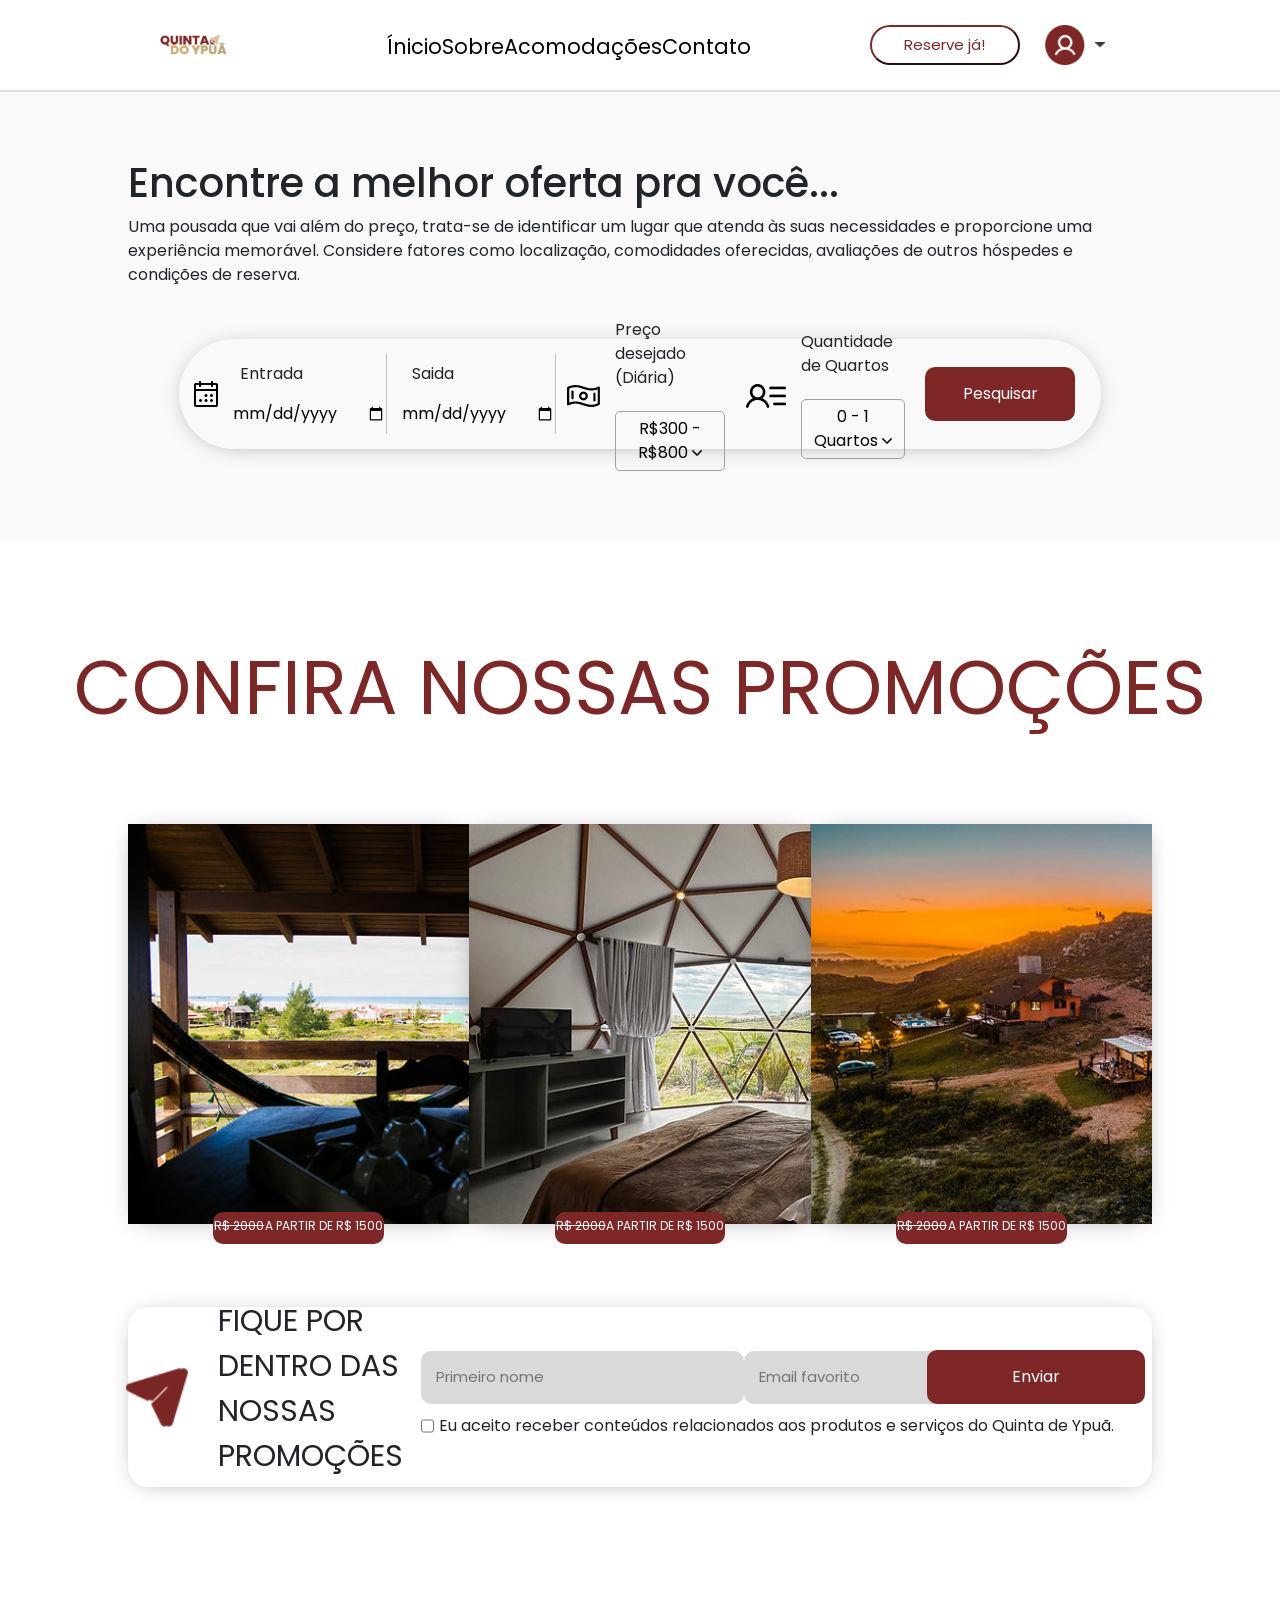
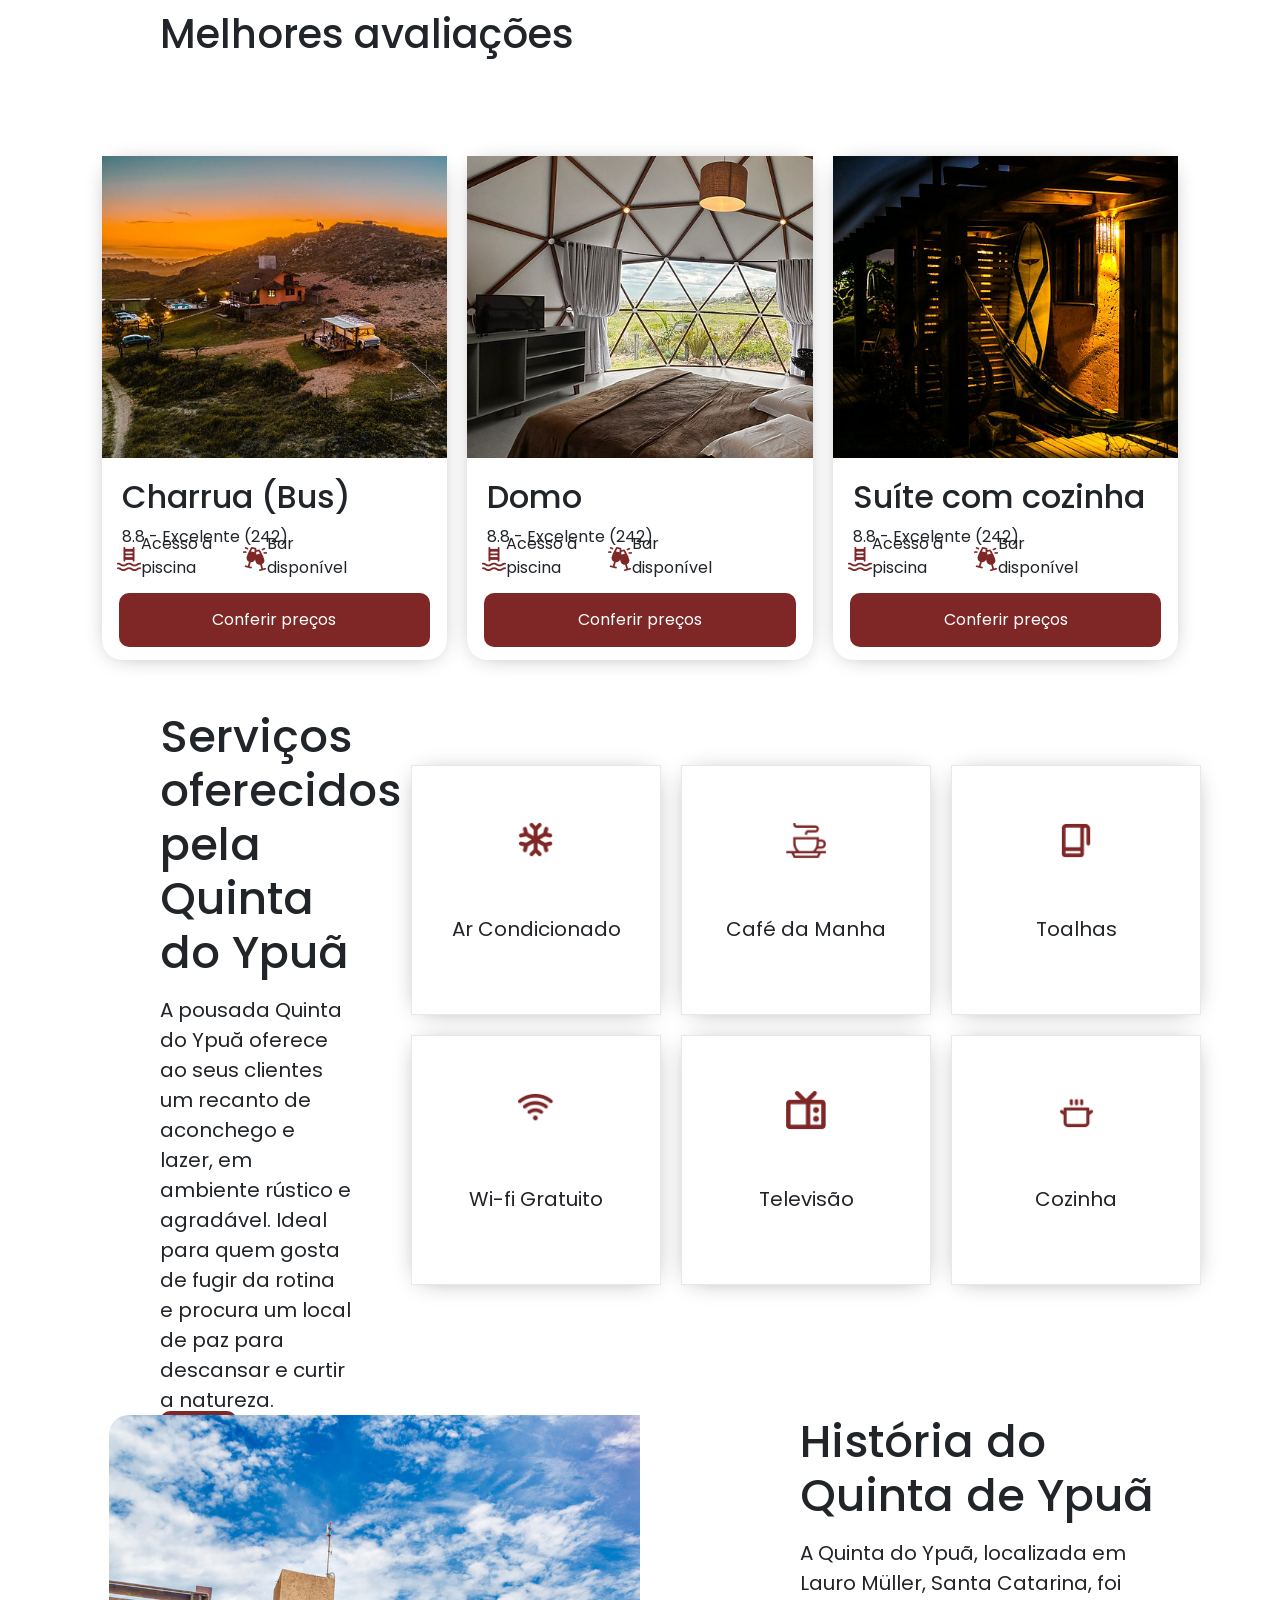
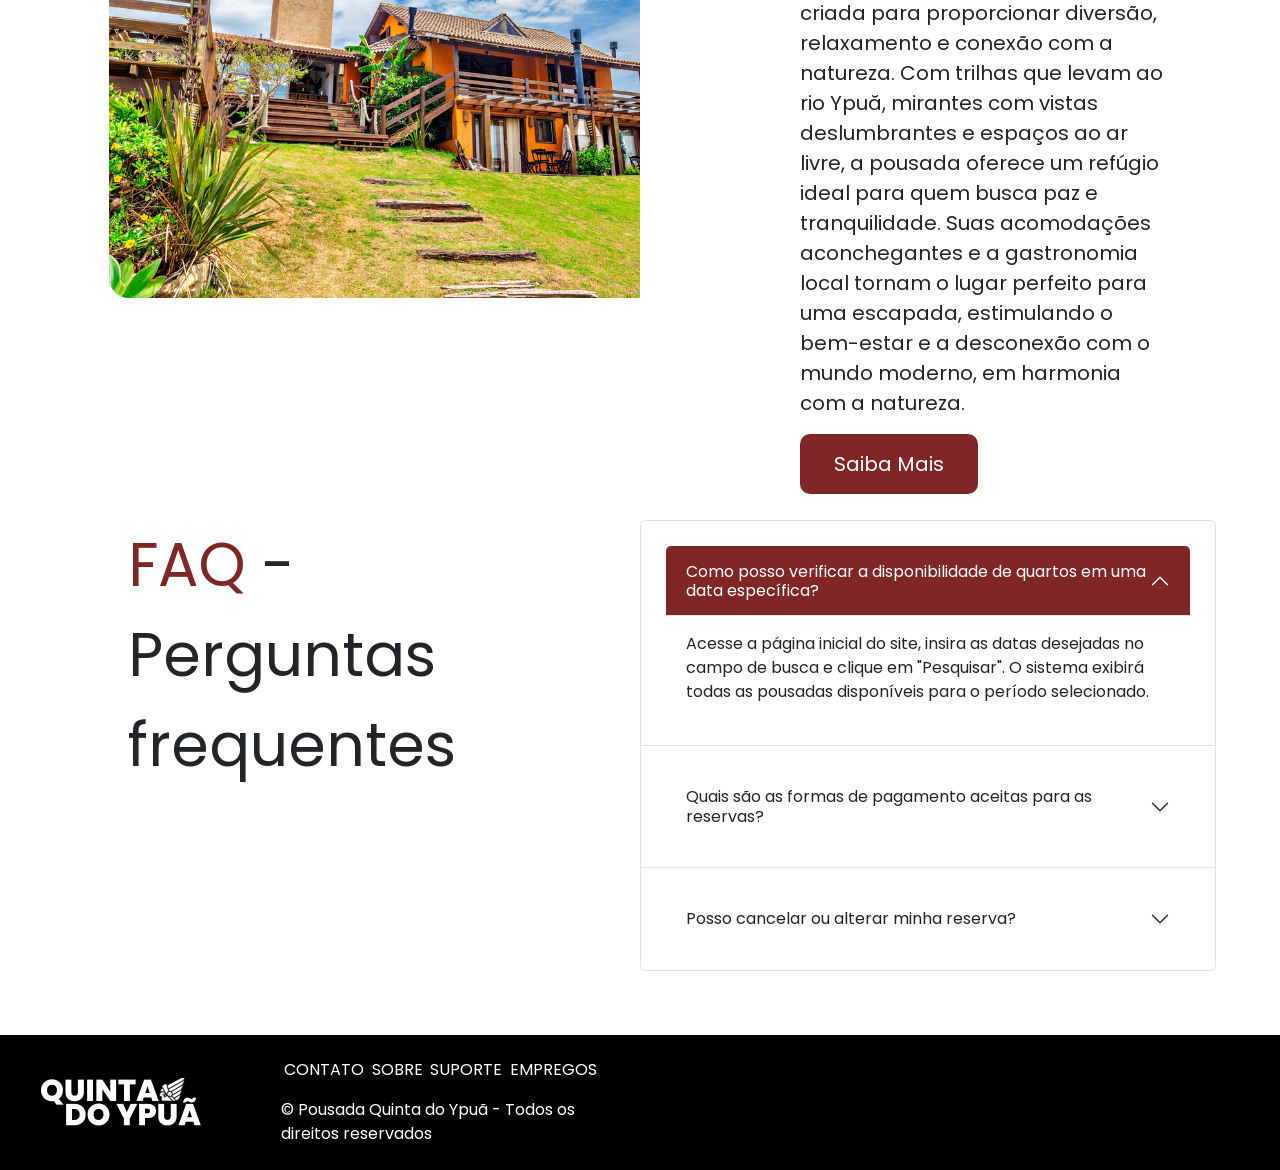
<file: index.html>
<!DOCTYPE html>
<html lang="pt-br">

<head>
    <meta charset="UTF-8">
    <meta name="viewport" content="width=device-width, initial-scale=1.0">
    <title>Quinta do Ypuã</title>
    <link rel="stylesheet" href="./assets/style/style.css">
    <link href="https://cdn.jsdelivr.net/npm/bootstrap@5.3.3/dist/css/bootstrap.min.css" rel="stylesheet"
        integrity="sha384-QWTKZyjpPEjISv5WaRU9OFeRpok6YctnYmDr5pNlyT2bRjXh0JMhjY6hW+ALEwIH" crossorigin="anonymous">
    <link rel="shortcut icon" href="./assets/img/logoIcon.png" type="image/x-icon">
    </head>

<body>
    <div id="header" class="divPrincipalHeader">
        <header>
            <img id="logoIpua" src="./assets/img/logo.png" width="7%" alt="" srcset="">
            <div class="search">
                <ul class="listSearch">
                    <li style="margin-top: 20px;"><a href="#">Ínicio</a></li>
                    <li style="margin-top: 20px;"><a href="#">Sobre</a></li>
                    <li style="margin-top: 20px;"><a href="#">Acomodações</a></li>
                    <li style="margin-top: 20px;"><a href="#">Contato</a></li>
                </ul>
            </div>
            <div class="login">
                <div id="modalHeader" class="modalH">
                    <div class="modalHtitle">
                        <h1>Bem Vindo!</h1>
                    </div>
                    <div class="modalHtext">
                        <p>Faça login e aproveite imediatamente todos os benefícios exclusivos para clientes.</p>
                    </div>
                    <div class="modalHbtn">
                        <button style="background-color: #7E2726; border: none;"><a href="./cadastro.html" style="color: white">Registre-se</a></button>
                        <button style="background-color: white;"><a href="./login.html" style="color: #7E2726;">Iniciar sessão</a></button>
                    </div>
                </div>
                <button style="height: 40px;font-size: 15px;">Reserve já!</button>
                <img width="40px" id="imgLogin" src="./assets/img/Icone Login.png" alt="">
               <img id="setaLogin" width="10px" style="margin: 10px;" src="./assets/img/setaBaixo.png" alt="" srcset="">
            </div>
        </header>
    </div>
    <div class="divFantasma">
    </div>
    <main>

        <div class="searchInicial">

            <div class="divCentralMain">

                <div class="titleSearchMain">
                    <div class="contentTitle">
                        <h1>Encontre a melhor oferta pra você...</h1>
                        <p>Uma pousada que vai além do preço, trata-se de identificar um lugar que atenda às suas necessidades e proporcione uma experiência memorável. Considere fatores como localização, comodidades oferecidas, avaliações de outros hóspedes e condições de reserva.</p>
                    </div>
                </div>
                <div class="contentSearchMain">
                    <div class="contentSearch">
                        <div class="entradaData">
                            <img src="./assets/img/calender.png" alt="" srcset="">
                            <div class="inputDatabox">
                                <p style="margin-right: 50%;">Entrada</p>
                                <input type="date" name="" id="inputData">
                            </div>
                        </div>
                        <div class="entradaData">
                            <div class="inputDatabox">
                                <p style="margin-right: 60%;">Saida</p>
                                <input type="date" name="" id="inputData">
                            </div>
                        </div>
                        <div class="quartosData">
                            <div class="entradaData" style="border-right: none;">
                                <img style="margin-top: 5px;" src="./assets/img/money.png" alt="" srcset="">
                                <div class="inputDatabox">
                                    <p>Preço desejado (Diária)</p>
                                    <button onclick="aparecerMenuPreco()" class="btnData">R$300 - R$800 <img
                                            src="./assets/img/seta.png" width="10px" alt="" srcset=""></button>
                                    <div class="outrasOpcoes" id="opcoesPreco">
                                        <button class="btnData">R$300 - R$800</button>
                                        <button class="btnData">R$300 - R$800</button>
                                        <button class="btnData">R$300 - R$800</button>
                                        <button class="btnData">R$300 - R$800</button>
                                        <button class="btnData">R$300 - R$800</button>
                                        <button class="btnData">R$300 - R$800</button>
                                    </div>
                                </div>
                            </div>
                            <div class="entradaData" style="border-right: none;">
                                <img style="margin-top: 5px;" src="./assets/img/pessoa.png" alt="" srcset="">
                                <div class="inputDatabox">
                                    <p>Quantidade de Quartos</p>
                                    <button onclick="aparecerMenuQuartos()" class="btnData">0 - 1 Quartos <img
                                            src="./assets/img/seta.png" width="10px" alt="" srcset=""></button>
                                    <div class="outrasOpcoes" id="opcoesQuartos">
                                        <button class="btnData">0 - 1 Quartos</button>
                                        <button class="btnData">0 - 1 Quartos</button>
                                        <button class="btnData">0 - 1 Quartos</button>
                                        <button class="btnData">0 - 1 Quartos</button>
                                        <button class="btnData">0 - 1 Quartos</button>
                                        <button class="btnData">0 - 1 Quartos</button>
                                    </div>
                                </div>
                            </div>
                            <button class="pesquisarData">Pesquisar</button>
                        </div>
                    </div>
                </div>

            </div>

        </div>

        <div class="promocoes">
            <h1>CONFIRA NOSSAS PROMOÇÕES</h1>

            <div class="boxPromo">
                <div id="item1" class="itemPromo">
                    <div id="capa1" class="Capa">

                    </div>
                    <div class="descriptionPromo">
                        <p class="textPromo1"><del>R$ 2000</del></p>
                        <P class="textPromo2">A PARTIR DE R$ 1500</P>
                    </div>
                </div>
                <div id="item2" class="itemPromo">
                    <div id="capa2" class="Capa">

                    </div>
                    <div class="descriptionPromo">
                        <p class="textPromo1"><del>R$ 2000</del></p>
                        <P class="textPromo2">A PARTIR DE R$ 1500</P>
                    </div>
                </div>
                <div id="item3" class="itemPromo">
                    <div id="capa3" class="Capa">

                    </div>
                    <div class="descriptionPromo">
                        <p class="textPromo1"><del>R$ 2000</del></p>
                        <P class="textPromo2">A PARTIR DE R$ 1500</P>
                    </div>
                </div>
            </div>

            <div class="contatoPromo">
                <div class="avisoPromo">
                    <img src="./assets/img/envio.png" width="70px" alt="">
                    <p>FIQUE POR DENTRO DAS NOSSAS PROMOÇÕES</p>
                </div>
                <div class="inputPromoBox">
                    <div>
                        <div class="inputs">
                            <div class="email">
                                <input style="border: none;" class="inputPromo" type="text" placeholder="Primeiro nome">
                                <input style="border: none;" class="inputPromo" type="email"
                                    placeholder="Email favorito" name="" id="">
                            </div>
                            <button style="width: 30%;" class="pesquisarData">Enviar</button>
                        </div>
                        <div style="margin-left: 10px;" class="checkboxPromo">
                            <input style="margin-top: -16px;" type="checkbox" name="" id="">
                            <p style="margin-left: 5px;">Eu aceito receber conteúdos relacionados aos produtos e
                                serviços do Quinta de Ypuã.</p>
                        </div>

                    </div>
                </div>
            </div>

        </div>

        <div class="AvaliacoesBox">
            <div class="titleAvaliacao">
                <h1>Melhores avaliações</h1>
            </div>
            <div class="cardsBoxAvaliacao">
                <div class="cardAvaliacao">
                    <div id="img1Card" class="ImgCardAvaliacao">

                    </div>
                    <div class="textCard">
                        <div class="title">
                            <h2>Charrua (Bus)</h2>
                            <p>8.8 - Excelente (242)</p>
                        </div>
                        <div class="service">
                            <div>
                                <img src="./assets/img/piscina.png" alt="">
                                <p>Acesso à piscina</p>
                            </div>
                            <div>
                                <img src="./assets/img/bar.png" alt="">
                                <p>Bar disponível</p>
                            </div>
                        </div>
                        <div class="boxBtn">
                            <button style="width: 90%;" class="pesquisarData">Conferir preços</button>

                        </div>
                    </div>
                </div>
                <div class="cardAvaliacao">
                    <div id="img2Card" class="ImgCardAvaliacao">

                    </div>
                    <div class="textCard">
                        <div class="title">
                            <h2>Domo</h2>
                            <p>8.8 - Excelente (242)</p>
                        </div>
                        <div class="service">
                            <div>
                                <img src="./assets/img/piscina.png" alt="">
                                <p>Acesso à piscina</p>
                            </div>
                            <div>
                                <img src="./assets/img/bar.png" alt="">
                                <p>Bar disponível</p>
                            </div>
                        </div>
                        <div class="boxBtn">
                            <button style="width: 90%;" class="pesquisarData">Conferir preços</button>

                        </div>
                    </div>
                </div>
                <div class="cardAvaliacao">
                    <div id="img3Card" class="ImgCardAvaliacao">
                    </div>
                    <div class="textCard">
                        <div class="title">
                            <h2>Suíte com cozinha</h2>
                            <p>8.8 - Excelente (242)</p>
                        </div>
                        <div class="service">
                            <div>
                                <img src="./assets/img/piscina.png" alt="">
                                <p>Acesso à piscina</p>
                            </div>
                            <div>
                                <img src="./assets/img/bar.png" alt="">
                                <p>Bar disponível</p>
                            </div>
                        </div>
                        <div class="boxBtn">
                            <button style="width: 90%;" class="pesquisarData">Conferir preços</button>

                        </div>
                    </div>
                </div>
            </div>
        </div>
        <div class="servicosOferecidos">
            <div class="textOptions">
                <div>
                    <h1>
                        Serviços oferecidos pela <br> Quinta do Ypuã
                    </h1>
                    <p>
                        A pousada Quinta do Ypuă oferece ao seus clientes um recanto de aconchego e lazer, em ambiente rústico e agradável. Ideal para quem gosta de fugir da rotina e procura um local de paz para descansar e curtir a natureza.
                    </p>
                </div>
                <div class="btnOption">
                    <button style="width: 40%;font-size: 20px;margin-top: -20px;" class="pesquisarData">Saiba
                        Mais</button>
                </div>
            </div>
            <div class="OptionImg">
                <div class="columCard">
                    <div class="OptionCard">
                        <img src="./assets/img/arCondicionado.png" alt="">
                        <p>Ar Condicionado</p>
                    </div>
                    <div class="OptionCard">
                        <img src="./assets/img/wifi.png" alt="">
                        <p>Wi-fi Gratuito</p>
                    </div>
                </div>
                <div class="columCard">
                    <div class="OptionCard">
                        <img src="./assets/img/cafe.png" alt="">
                        <p>Café da Manha</p>
                    </div>
                    <div class="OptionCard">
                        <img src="./assets/img/televisao.png" alt="">
                        <p>Televisão</p>
                    </div>
                </div>
                <div class="columCard">
                    <div class="OptionCard">
                        <img src="./assets/img/toalha.png" alt="">
                        <p>Toalhas</p>
                    </div>
                    <div class="OptionCard">
                        <img src="./assets/img/cozinha.png" alt="">
                        <p>Cozinha</p>
                    </div>
                </div>
            </div>
        </div>
        <div class="sobre">
            <div class="sobreBox">
                <div class="boxImgSobre">
                </div>
                <div class="boxTextSobre">
                    <div class="textOptions">
                        <div id="textSobre">
                            <h1>
                                História do Quinta de Ypuã
                            </h1>
                            <p>
                                A Quinta do Ypuã, localizada em Lauro Müller, Santa Catarina, foi criada para proporcionar diversão, relaxamento e conexão com a natureza. Com trilhas que levam ao rio Ypuă, mirantes com vistas deslumbrantes e espaços ao ar livre, a pousada oferece um refúgio ideal para quem busca paz e tranquilidade. Suas acomodações aconchegantes e a gastronomia local tornam o lugar perfeito para uma escapada, estimulando o bem-estar e a desconexão com o mundo moderno, em harmonia com a natureza.
                            </p>
                        </div>
                        <div class="btnOption">
                            <button style="width: 60%;font-size: 20px;" class="pesquisarData">Saiba Mais</button>
                        </div>
                    </div>
                </div>
            </div>
        </div>
        <div class="faq">
            <div class="faqText">
                <div class="textBoxfaq">
                    <p style="font-size: 60px;"><span style="color: #7E2726;">FAQ</span> - Perguntas frequentes</p>
                </div>
            </div>
            <div class="faqPerguntas">
                <div class="accordion" id="accordionExample">
                    <div class="accordion-item">
                        <h2 class="accordion-header">
                            <button class="accordion-button" type="button" data-bs-toggle="collapse"
                                data-bs-target="#collapseOne" aria-expanded="true" aria-controls="collapseOne">
                                Como posso verificar a disponibilidade de quartos em uma data específica?
                            </button>
                        </h2>
                        <div id="collapseOne" class="accordion-collapse collapse show"
                            data-bs-parent="#accordionExample">
                            <div class="accordion-body">
                                Acesse a página inicial do site, insira as datas desejadas no campo de busca e clique em "Pesquisar". O sistema exibirá todas as pousadas disponíveis para o período selecionado.
                            </div>
                        </div>
                    </div>
                    <div class="accordion-item">
                        <h2 class="accordion-header">
                            <button class="accordion-button collapsed" type="button" data-bs-toggle="collapse"
                                data-bs-target="#collapseTwo" aria-expanded="false" aria-controls="collapseTwo">
                                Quais são as formas de pagamento aceitas para as reservas?
                            </button>
                        </h2>
                        <div id="collapseTwo" class="accordion-collapse collapse" data-bs-parent="#accordionExample">
                            <div class="accordion-body">
                                Aceitamos pagamentos via cartão de crédito, débito, Pix e boletos bancários. Para mais detalhes, consulte nossa seção de Política de Pagamento.
                            </div>
                        </div>
                    </div>
                    <div class="accordion-item">
                        <h2 class="accordion-header">
                            <button class="accordion-button collapsed" type="button" data-bs-toggle="collapse"
                                data-bs-target="#collapseThree" aria-expanded="false" aria-controls="collapseThree">
                                Posso cancelar ou alterar minha reserva?
                            </button>
                        </h2>
                        <div id="collapseThree" class="accordion-collapse collapse" data-bs-parent="#accordionExample">
                            <div class="accordion-body">
                                Sim, é possível cancelar ou alterar sua reserva seguindo as condições da nossa Política de Cancelamento. Acesse sua conta, vá até a seção "Minhas Reservas" e escolha a opção desejada. Note que podem ser aplicadas taxas dependendo da antecedência do cancelamento.
                            </div>
                        </div>
                    </div>
                </div>
            </div>
        </div>
    </main>
    <footer>

        <div class="inforFooter">
            <div>
                <img src="./assets/img/fotoYpuaWhite.png" alt="" srcset="">
            </div>
            <div class="contatosF">
                <div class="listaContatosF">
                    <p>CONTATO</p>
                    <p>SOBRE</p>
                    <p>SUPORTE</p>
                    <p>EMPREGOS</p>
                </div>
                <p style="color: white;">© Pousada Quinta do Ypuã - Todos os direitos reservados</p>
            </div>
        </div>
        <div class="socialMedia">

        </div>

    </footer>
    </div>
    <script src="./assets/script/script.js"></script>
    <script src="https://cdn.jsdelivr.net/npm/@popperjs/core@2.11.8/dist/umd/popper.min.js"
        integrity="sha384-I7E8VVD/ismYTF4hNIPjVp/Zjvgyol6VFvRkX/vR+Vc4jQkC+hVqc2pM8ODewa9r"
        crossorigin="anonymous"></script>
    <script src="https://cdn.jsdelivr.net/npm/bootstrap@5.3.3/dist/js/bootstrap.min.js"
        integrity="sha384-0pUGZvbkm6XF6gxjEnlmuGrJXVbNuzT9qBBavbLwCsOGabYfZo0T0to5eqruptLy"
        crossorigin="anonymous"></script>
</body>

</html>
</file>
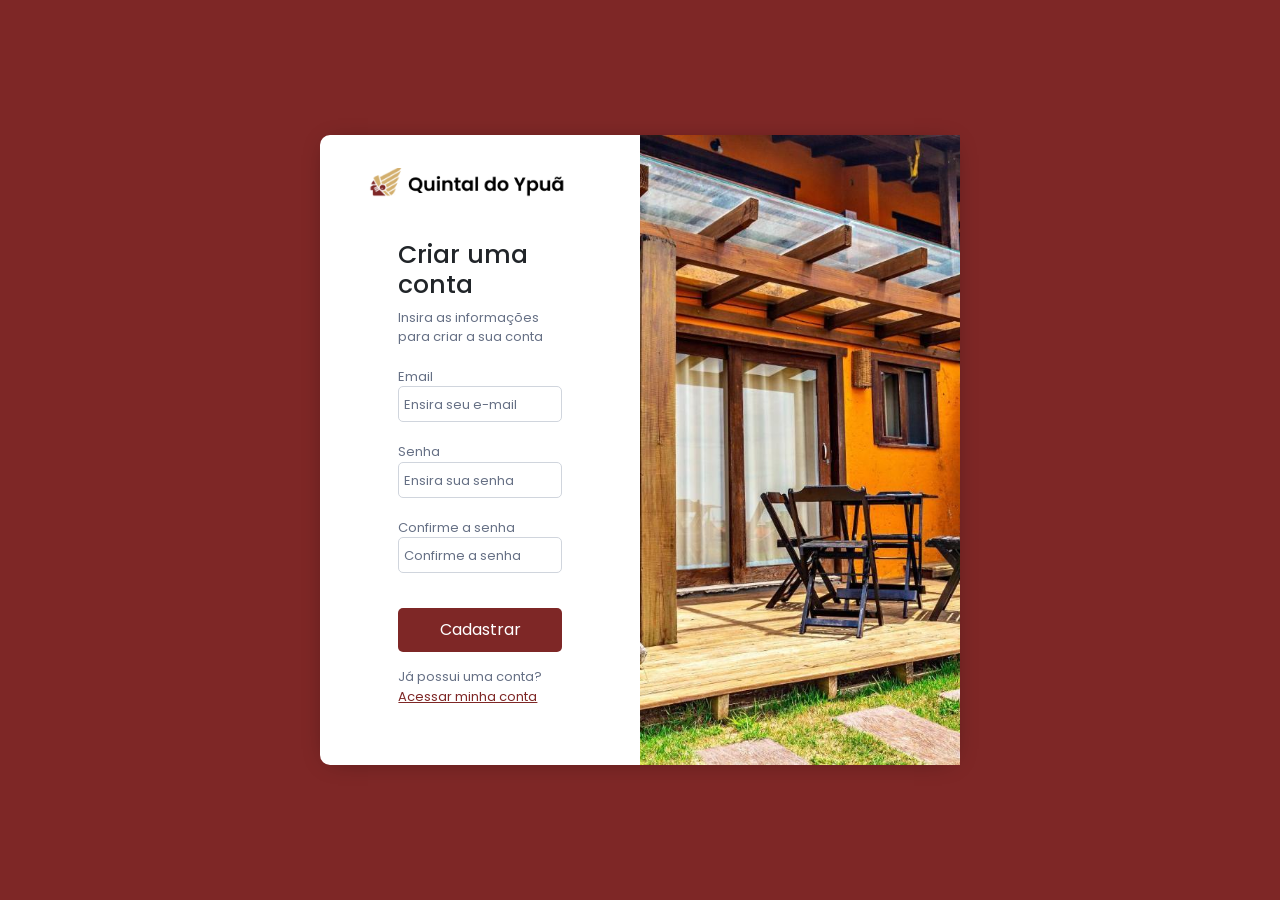
<file: cadastro.html>
<!DOCTYPE html>
<html lang="pt-br">

<head>
    <meta charset="UTF-8">
    <meta name="viewport" content="width=device-width, initial-scale=1.0">
    <title>Quinta do Ypuã</title>
    <link rel="stylesheet" href="./assets/style/cadastro.css">
    <link href="https://cdn.jsdelivr.net/npm/bootstrap@5.3.3/dist/css/bootstrap.min.css" rel="stylesheet"
        integrity="sha384-QWTKZyjpPEjISv5WaRU9OFeRpok6YctnYmDr5pNlyT2bRjXh0JMhjY6hW+ALEwIH" crossorigin="anonymous">
    <link rel="shortcut icon" href="./assets/img/logoIcon.png" type="image/x-icon">
    </head>

<body>
    
    <main>

        <div class="boxPrincipal">
            <div class="displayLogin">
                <div class="logoBox">
                    <img width="200px" src="./assets/img/integrador.png" alt="">
                </div>
                <div class="infoContaBox">
                    <div class="infoConta">
                        <div class="inputs">
                            <div class="textsInputs">
                                <h1>Criar uma conta</h1>
                                <p>Insira as informações para criar a sua conta</p>
                            </div>
            
                            <div>
                                <p>Email</p>
                                <input type="email" name="" id="" placeholder="Ensira seu e-mail">
                            </div>
                            <div>
                                <p>Senha</p>
                                <input type="password" name="" id="" placeholder="Ensira sua senha">
                            </div>
                            <div>
                                <p>Confirme a senha</p>
                                <input type="password" name="" id="" placeholder="Confirme a senha">
                            </div>

                            <button><a href="./index.html">Cadastrar</a></button>
                            <div class="boxBTNcadastro">
                                <p>Já possui uma conta? <a href="./login.html">Acessar minha conta</a></p>
                            </div>
                        </div>
                    </div>
                </div>
            </div>
            <div class="displayImg">

            </div>
        </div>
    </main>
    

    <script src="./assets/script/script.js"></script>
    <script src="https://cdn.jsdelivr.net/npm/@popperjs/core@2.11.8/dist/umd/popper.min.js"
        integrity="sha384-I7E8VVD/ismYTF4hNIPjVp/Zjvgyol6VFvRkX/vR+Vc4jQkC+hVqc2pM8ODewa9r"
        crossorigin="anonymous"></script>
    <script src="https://cdn.jsdelivr.net/npm/bootstrap@5.3.3/dist/js/bootstrap.min.js"
        integrity="sha384-0pUGZvbkm6XF6gxjEnlmuGrJXVbNuzT9qBBavbLwCsOGabYfZo0T0to5eqruptLy"
        crossorigin="anonymous"></script>
</body>

</html>
</file>
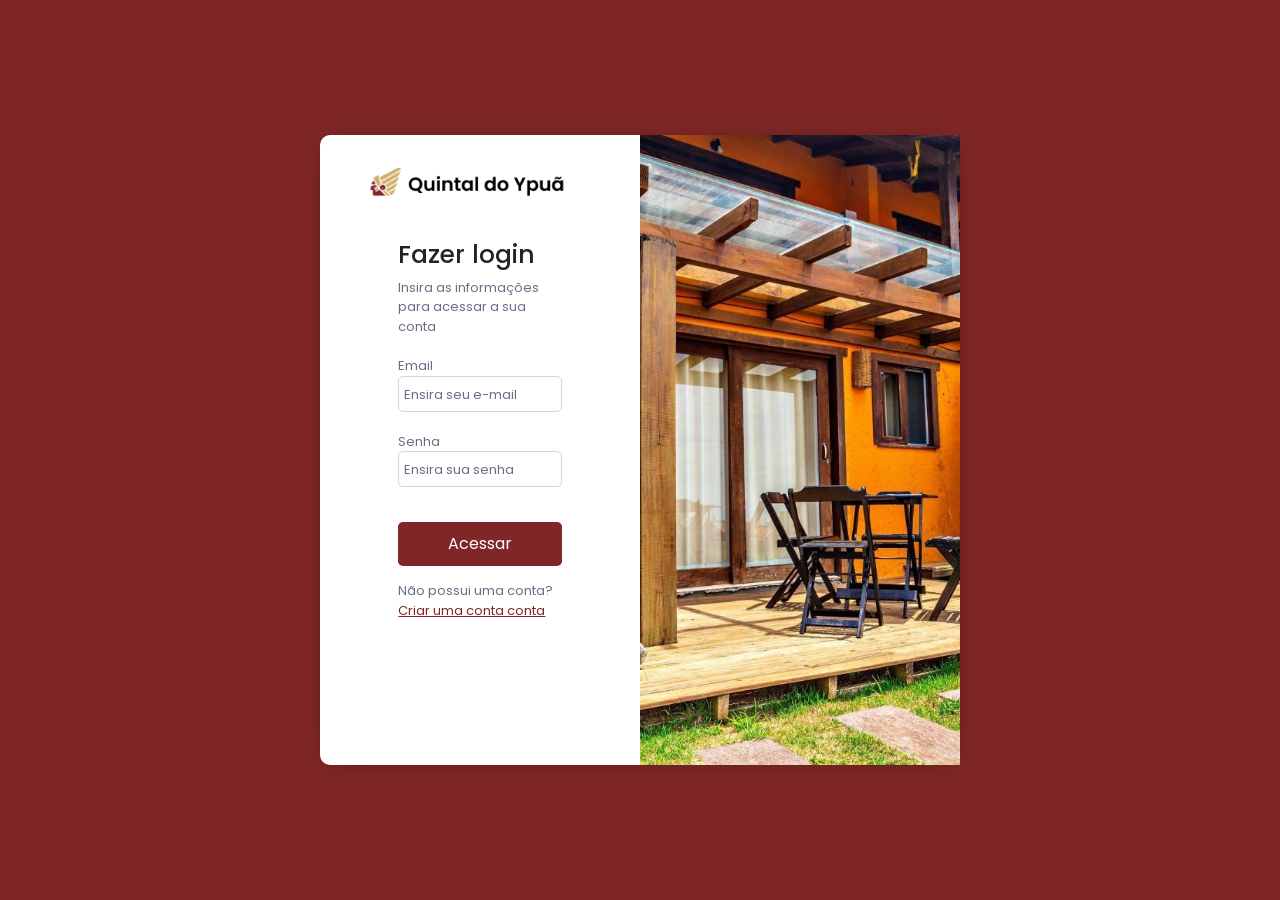
<file: login.html>
<!DOCTYPE html>
<html lang="pt-br">

<head>
    <meta charset="UTF-8">
    <meta name="viewport" content="width=device-width, initial-scale=1.0">
    <title>Quinta do Ypuã</title>
    <link rel="stylesheet" href="./assets/style/cadastro.css">
    <link href="https://cdn.jsdelivr.net/npm/bootstrap@5.3.3/dist/css/bootstrap.min.css" rel="stylesheet"
        integrity="sha384-QWTKZyjpPEjISv5WaRU9OFeRpok6YctnYmDr5pNlyT2bRjXh0JMhjY6hW+ALEwIH" crossorigin="anonymous">
    <link rel="shortcut icon" href="./assets/img/logoIcon.png" type="image/x-icon">
    </head>

<body>
    
    <main>

        <div class="boxPrincipal">
            <div class="displayLogin">
                <div class="logoBox">
                    <img width="200px" src="./assets/img/integrador.png" alt="">
                </div>
                <div class="infoContaBox">
                    <div class="infoConta">
                        <div class="inputs">
                            <div class="textsInputs">
                                <h1>Fazer login</h1>
                                <p>Insira as informações para acessar a sua conta</p>
                            </div>
            
                            <div>
                                <p>Email</p>
                                <input type="email" name="" id="" placeholder="Ensira seu e-mail">
                            </div>
                            <div>
                                <p>Senha</p>
                                <input type="password" name="" id="" placeholder="Ensira sua senha">
                            </div>

                            <button><a href="./index.html">Acessar</a></button>
                            <div class="boxBTNcadastro">
                                <p>Não possui uma conta? <a href="./cadastro.html">Criar uma conta conta</a></p>
                            </div>
                        </div>
                    </div>
                </div>
            </div>
            <div class="displayImg">

            </div>
        </div>
    </main>
    

    <script src="./assets/script/script.js"></script>
    <script src="https://cdn.jsdelivr.net/npm/@popperjs/core@2.11.8/dist/umd/popper.min.js"
        integrity="sha384-I7E8VVD/ismYTF4hNIPjVp/Zjvgyol6VFvRkX/vR+Vc4jQkC+hVqc2pM8ODewa9r"
        crossorigin="anonymous"></script>
    <script src="https://cdn.jsdelivr.net/npm/bootstrap@5.3.3/dist/js/bootstrap.min.js"
        integrity="sha384-0pUGZvbkm6XF6gxjEnlmuGrJXVbNuzT9qBBavbLwCsOGabYfZo0T0to5eqruptLy"
        crossorigin="anonymous"></script>
</body>

</html>
</file>
<file: assets/style/style.css>
/*CONFIG INICIAL*/
@import url('https://fonts.googleapis.com/css2?family=Poppins:ital,wght@0,100;0,200;0,300;0,400;0,500;0,600;0,700;0,800;0,900;1,100;1,200;1,300;1,400;1,500;1,600;1,700;1,800;1,900&display=swap');
*{
    margin: 0;
    padding: 0;
    box-sizing: border-box;
    font-family: "Poppins", sans-serif;
}
:root{
    --espacamento: 10rem;
    --colorPadrao: #7E2726;
}
.divPrincipalHeader{
    width: 100%;
    height: 10vh;
    padding-left: var(--espacamento);
    padding-right: var(--espacamento);
    transition: all 0.5s;
}
/*------------------HEADER----------------------*/

#logoIpua:hover{
    cursor: pointer;
}
header{
    width: 100%;
    height: 10vh;
    display: flex;
    align-items: center;
}
.search{
    width: 100%;
    height: 100%;
    display: flex;
    justify-content: center;
    align-items: center;
}
.listSearch{
    list-style: none;
    display: flex;
    justify-content: space-around;
    align-items: center;
    width: 60%;
}
.listSearch li a{
    text-decoration: none;
    color: black;
    font-size: 1.3rem;
}
.listSearch li a:hover{
    color: var(--colorPadrao);
}
.login{
    width: 40%;
    height: 100%;
    display: flex;
    align-items: center;
    justify-content: center;
    position: relative;
}
.login button{
    width: 150px;
    height: 50px;
    font-size: 1.2rem;
    border-radius: 20px;
    border-color: var(--colorPadrao);
    color: var(--colorPadrao);
    background-color: transparent;
    margin-right: 10%;
    transition: all 0.5s;
}
.login button:hover{
    background-color: var(--colorPadrao);
    color: white;
}
#setaLogin:hover{
    cursor: pointer;
}
#imgLogin:hover{
    cursor: pointer;
}
button:hover{
    cursor: pointer;
}
.modalH{
    width: 300px;
    height: 180px;
    background-color: white;
    box-shadow: 0px 2px 24px -10px rgba(0,0,0,0.48);
    -webkit-box-shadow: 0px 2px 24px -10px rgba(0,0,0,0.48);
    -moz-box-shadow: 0px 2px 24px -10px rgba(0,0,0,0.48);
    position: absolute;
    right: 18%;
    top: 94%;
    z-index: 1;
    border-radius: 10px;
    display: flex;
    flex-direction: column;
    transition: all 0.4s;
}
.modalHtitle{
    width: 100%;
    height: 20%;
    display: flex;
    align-items: center;
    justify-content: flex-start;
    color: #7E2726;
    padding: 15px;
}
.modalHtitle h1{
    font-size: 17px;
    margin-top: 20px;
    font-weight: bold;
}
.modalHtext{
    width: 100%;
    height: 40%;
    display: flex;
    align-items: center;
    justify-content: flex-start;
    padding: 15px;

}
.modalHtext p{
    width: 100%;
    height: 100%;
    font-size: 15px;
}
.modalHbtn{
    width: 100%;
    height: 40%;
    display: flex;
    align-items: center;
    justify-content: space-around;
}
.modalHbtn button{
    width: 120px;
    height: 30px;
    font-size: 12px;
    margin: 0;
}
.modalHbtn button a{
    text-decoration: none;
}

/*---------------MAIN--------------------*/

.searchInicial{
    width: 100%;
    height: 50vh; /*50*/
    border-top: 2px solid #DBDDE1;
    background-color: #F9F9FA;
    display: flex;
    justify-content: center;
    align-items: center;
}
.divCentralMain{
    width: 80%;
    height: 35vh; 
    display: flex;
    flex-direction: column;
}
.titleSearchMain{
    width: 100%;
    height: 70%;
}
.contentTitle{
    font-size: 1rem;
}
.contentSearchMain{
    width: 100%;
    height: 100%;
    display: flex;
    justify-content: center;
    align-items: center;
}
.contentSearch{
    width: 90%;
    height: 60%;
    border-radius: 90px;
    box-shadow: 0px 2px 24px -10px rgba(0,0,0,0.48);
    -webkit-box-shadow: 0px 2px 24px -10px rgba(0,0,0,0.48);
    -moz-box-shadow: 0px 2px 24px -10px rgba(0,0,0,0.48);
    display: flex;
    padding: 15px;
}
.entradaData{
    width: 30%;
    height: 100%;
    display: flex;
    justify-content: space-evenly;
    align-items: center;
    border-right: #BFBFBF 1px solid;
    transition: all 0.5s;
}
.quartosData{   
    width: 100%;
    height: 100%;
    display: flex;
    align-items: center;
    justify-content: space-around;
    transition: all 0.5s;
}
.inputDatabox{
    display: flex;
    align-items: center;
    flex-direction: column;
    margin-left: 15px;
    position: relative;
    
}
input{
    border: none;
    background-color: transparent;
}
.btnData{
    background-color: transparent;
    width: 100%;
    border: 1.5px solid rgb(161, 161, 161);
    padding: 5px;
    margin-top: 5px;
    border-radius: 5px;
}
.btnData:hover{
    background-color: #e9e9e9;
}
.pesquisarData{
    background-color: #7E2726;
    color: white;
    border-radius: 10px;
    border: none;
    padding: 15px;
    width: 150px;
}

/*----------PROMOCÕES-----------*/

.promocoes{
    width: 100%;
    height: 110vh;
    display: flex;
    justify-content: space-around;
    align-items: center;
    flex-direction: column;
}
.promocoes h1{
    font-weight: normal;
    font-size: 75px;
    color: #7E2726;
    margin-top: 60px;
}
.boxPromo{
    width: 80%;
    height: 40%;
    display: flex;
    justify-content: space-around;
    align-items: center;
}
.itemPromo{
    background-color: #D9D9D9;
    width: 400px;
    height: 400px;
    display: flex;
    align-items: flex-end;
    justify-content: center;
    position: relative;

}
#item1{
    background-image: url(../img/casa1Desconsto.jpg);
    background-repeat: no-repeat;
    background-size: cover;
    box-shadow: 0px 2px 24px -10px rgba(0,0,0,0.48);
    -webkit-box-shadow: 0px 2px 24px -10px rgba(0,0,0,0.48);
    -moz-box-shadow: 0px 2px 24px -10px rgba(0,0,0,0.48);
}
#item2{
    background-image: url(../img/dormoInterior.jpeg);
    background-repeat: no-repeat;
    background-size: cover;  
    box-shadow: 0px 2px 24px -10px rgba(0,0,0,0.48);
    -webkit-box-shadow: 0px 2px 24px -10px rgba(0,0,0,0.48);
    -moz-box-shadow: 0px 2px 24px -10px rgba(0,0,0,0.48);
}
#item3{
    background-image: url(../img/carro.jpeg);
    background-repeat: no-repeat;
    background-size: cover;  
    box-shadow: 0px 2px 24px -10px rgba(0,0,0,0.48);
    -webkit-box-shadow: 0px 2px 24px -10px rgba(0,0,0,0.48);
    -moz-box-shadow: 0px 2px 24px -10px rgba(0,0,0,0.48);
}
.textPromo2{
    font-size: 20px;
}
.descriptionPromo{
    position: absolute;
    background-color: #7E2726;
    width: 50%;
    height: 8%;
    bottom: -5%;
    display: flex;
    justify-content: space-evenly;
    align-items: center;
    border-radius: 10px;
    transition: all 0.4s;
}
.descriptionPromo p{
    color: white;
    font-size: 12px;
    margin-top: 12px !important;
}
.contatoPromo{
    width: 80%;
    height: 20vh;
    display: flex;
    justify-content: center;
    align-items: center;
    border-radius: 20px;
    box-shadow: 0px 2px 24px -10px rgba(0,0,0,0.48);
    -webkit-box-shadow: 0px 2px 24px -10px rgba(0,0,0,0.48);
    -moz-box-shadow: 0px 2px 24px -10px rgba(0,0,0,0.48);
}
.avisoPromo{
    width: 80%;
    height: 100%;
    display: flex;
    align-items: center;
    justify-content: center;
}
.avisoPromo p{
    font-size: 30px;
    width: 75%;
    margin-left: 30px;    
}
.inputPromoBox{
    width: 100%;
    height: 100%;
    display: flex;
    align-items: center;
    justify-content: center;
}
.inputs{
    width: 100%;
    padding: 10px;
    display: flex;
    align-items: center;
    justify-content: space-between;
}
.email{
    display: flex;
    justify-content: space-between;
    width: 65%;
}
.inputPromo{
    border: none;
    border-radius: 10px;
    background-color: #D9D9D9;
    color: #828282;
    font-size: 15px;
    padding: 15px;
    background-color: #D9D9D9;
}
.checkboxPromo{
    display: flex;
}

/*---------AVALIACOES---------*/

.AvaliacoesBox{
    width: 100%;
    height: 80vh;
}

.titleAvaliacao{
    width: 100%;
    height: 30%;
    display: flex;
    align-items: center !important;
    padding: 20px;
    font-size: 25px;
    padding-left: var(--espacamento);
    padding-right: var(--espacamento);
}
.cardsBoxAvaliacao{
    width: 100%;
    height: 100%;
    display: flex;
    align-items: flex-start;
    justify-content:center;
}
.cardAvaliacao{
    width: 27%;
    height: 70%;
    background-color: #D9D9D9;
    border-radius: 20px;
    margin: 10px;
    box-shadow: 0px 2px 24px -10px rgba(0,0,0,0.48);
    -webkit-box-shadow: 0px 2px 24px -10px rgba(0,0,0,0.48);
    -moz-box-shadow: 0px 2px 24px -10px rgba(0,0,0,0.48);
}
.ImgCardAvaliacao{
    width: 100%;
    height: 60%;
}
.textCard{
    width: 100%;
    height: 40%;
    background-color: white;
    border-bottom-left-radius: 20px;
    border-bottom-right-radius: 20px;
}
.title{
    width: 100%;
    height: 40%;
    padding: 20px;
}
.service{
    width: 100%;
    height: 20%;
    display: flex;
    justify-content: flex-start !important;
    align-items: center !important;
    padding: 15px !important;
}
.service div{
    width: 40%;
    height: 60%;
    display: flex;
    justify-content: space-evenly;
    align-items: center;
}
.service div p{
    margin-top: 10px !important;
}
.boxBtn{
    width: 100%;
    height: 40%;
    display: flex;
    justify-content: center;
    align-items: center;
}

/*---------SERVICOS OFERECIDOS-------------*/

.servicosOferecidos{
    width: 100%;
    height: 70vh;
    display: flex;
    align-items: flex-end;
    margin-top: 60px;
    margin-bottom: 60px;
}
.textOptions{
    width: 100%;
    height: 100%;
    display: flex;
    justify-content: space-evenly;
    align-items: flex-start;
    flex-direction: column;
    padding-left: var(--espacamento);
}
.textOptions div{
    width: 80%;
}
.textOptions div p{
    margin-top: 15px;
    font-size: 20px;
}
.textOptions div h1{
    font-size: 45px;
}
.OptionImg{
    width: 100%;
    height: 100%;
    display: flex;
    align-items: flex-start;
    justify-content: space-evenly;
    padding-right: var(--espacamento);
}
.btnOption{
    height: 15%;
    width: 100%;
    display: flex;
    justify-content: flex-start;
    align-items: center;
}
.columCard{
    height: 100%;
    display: flex;
    align-items: center;
    justify-content: center;
    flex-direction: column;
}
.OptionCard{
    width: 250px;
    height: 250px;
    box-shadow: 0px 2px 24px -10px rgba(0,0,0,0.48);
    -webkit-box-shadow: 0px 2px 24px -10px rgba(0,0,0,0.48);
    -moz-box-shadow: 0px 2px 24px -10px rgba(0,0,0,0.48);
    border: 1px solid #E8E8E8;
    margin: 10px;
    display: flex;
    justify-content: space-evenly;
    align-items: center;
    flex-direction: column;
}
.OptionCard p{
    font-size: 20px;
}
.OptionCard img{
    width: 40px;
}
#img1Card{
    background-image: url(../img/carro.jpeg);
    background-repeat: no-repeat;
    background-size: cover;
}
#img2Card{
    background-image: url(../img/dromo.jpeg);
    background-repeat: no-repeat;
    background-size: cover;
}
#img3Card{
    background-image: url(../img/suite\ com\ cozinha.jpg);
    background-repeat: no-repeat;
    background-size: cover;
}

/*-----SOBRE---------*/

.sobre{
    width: 100%;
    height: 80vh;
    display: flex;
    justify-content: center;
    align-items: flex-start;
    padding: 15px;
}
.sobreBox{
    width: 85%;
    height: 70%;
    display: flex;
}
.boxImgSobre{
    height: 100%;
    width: 100%;
    background-color: #D9D9D9;
    border-top-left-radius: 20px;
    border-bottom-left-radius: 20px;
    background-image: url(../img/ipua.jpg);
    background-repeat: no-repeat;
    background-size: cover;
}
.boxTextSobre{
    height: 100%;
    width: 100%;
    display: flex;
    justify-content: center;
    align-items: center;
}
#textSobre{
    width: 100%;
}

/*------------FAQ------------------*/

.faq{
    width: 100%;
    display: flex;
}
.faqText{
    width: 100%;
    height: 100%;
    display: flex;
    align-items: center;
    justify-content: flex-start;
    flex-direction: column;
}

.textBoxfaq{
    display: flex;
    align-items: flex-start;
    justify-content: center;
    width: 60%;
}
.faqPerguntas{
    width: 100%;
    height: 100%;
    display: flex;
 }
.faqBox{
    width: 70%;
    height: 20%;
}
#accordionExample{
    width: 90%;
    height: 500px;
}
.accordion-item{
    border: 1.5px solid black;
    padding: 25px;
}
.accordion-button {
    font-size: 1.60rem; /* Aumenta o tamanho do texto */
  }
.accordion-button:not(.collapsed) {
    background-color: #7E2726 !important; /* Cor do cabeçalho aberto */
    color: white !important;
}
.accordion-button:focus {
    box-shadow: none !important;
    outline: none !important;
}
.accordion-button::after {
    color: black; 
}
.accordion-button:not(.collapsed)::after {
    filter: brightness(0) invert(1); 
}

/*---------FOOTER------------*/

footer{
    width: 100%;
    height: 15vh;
    background-color: black;
    margin-top: 15px;
    display: flex;
    align-items: center;
    justify-content: space-around;
}
.inforFooter{
    height: 100%;
    width: 100%;
    display: flex;
    align-items: center;
    justify-content: space-around;
}
.socialMedia{
    height: 100%;
    width: 100%;
}
.contatosF{
    width: 50%;
    height: 100%;
    flex-direction: column;
    display: flex;
    align-items: center;
    justify-content: center;
}
.listaContatosF{
    width: 100%;
    display: flex;
    align-items: center;
    justify-content: space-around;
    color: white;
}
.listaContatosF p{
    margin-top: 15px;
}
.listaContatosF p:hover{
    cursor: pointer;
}

/*-------------MEDIA-QUERY 800px-------------*/

@media (max-width: 800px){
    header{
        height: 13vh;
    }
    .divPrincipalHeader{
        height: 13vh;
    }
    #logoIpua{
        width: 10%;
    }
  
    #imgLogin{
        width: 18px;
    }
    .listSearch li a{
        font-size: 0.5rem;
    }
    .login button{
        width: 55px;
        height: 10px;
        border-radius: 20px;
        font-size: 0.2rem;
    }
    .searchInicial{
        border-top: 1px solid #DBDDE1;
    }
    :root{
        --espacamento: 5rem;
    }
    .searchInicial{
        height: 70vh; 
    }
    .divCentralMain{
        height: 40vh; 
    }
    .titleSearchMain{
        width: 100%;
        height: 80%;
    }
    .contentTitle{
        font-size: 0.3rem;
    }
}

/*-------SCRIPT----------*/

.outrasOpcoes{
    width: 100%;
    top: 90%;
    position: absolute;
    border: 1px solid rgb(161, 161, 161);
    border-top: none;
    background-color: #F9F9FA;
    border-radius: 10px;
    border-top-left-radius: 0px;
    border-top-right-radius: 0px;
}
.outrasOpcoes button{
    border: none;
}
.desativado{
    display: none;
}
.positionFlutuante{
    position: fixed;
    z-index: 1;
    background-color: white
}
.divFantasma{
    width: 100%;
    height: 10vh;
    position:absolute;
    top: 0;
    display: none;
}
.Capa{
    width: 100%;
    height: 100%;
    position: absolute;
    background-image: url(../img/capa.png);
    background-repeat: no-repeat;
    background-size: cover;
    transition: all 0.4s;
}
.Capa:hover{
    cursor: pointer;
}
.opacity{
opacity: 0%;
}
</file>
<file: assets/style/cadastro.css>
/*CONFIG INICIAL*/
@import url('https://fonts.googleapis.com/css2?family=Poppins:ital,wght@0,100;0,200;0,300;0,400;0,500;0,600;0,700;0,800;0,900;1,100;1,200;1,300;1,400;1,500;1,600;1,700;1,800;1,900&display=swap');
*{
    margin: 0;
    padding: 0;
    box-sizing: border-box;
    font-family: "Poppins", sans-serif;
}
:root{
    --espacamento: 10rem;
    --colorPadrao: #7E2726;
}

main{
    width: 100%;
    height: 100vh;
    display: flex;
    justify-content: center;
    align-items: center;
    background-color: #7E2726;
}
.btnSair{
    border: none;
    background-color: #7E2726;
}
.boxPrincipal{
    width: 50%;
    height: 70%;
    background-color: white;
    display: flex;
    box-shadow: 0px 2px 24px -10px rgba(0,0,0,0.48);
    -webkit-box-shadow: 0px 2px 24px -10px rgba(0,0,0,0.48);
    -moz-box-shadow: 0px 2px 24px -10px rgba(0,0,0,0.48);
    border-radius: 10px;
}
.displayLogin{
    width: 100%;
    height: 100%;
}
.displayImg{
    width: 100%;
    height: 100%;
    background-color: #FBFBFB;
    background-image: url(../img/fotoYpuaLogin.jfif);
    background-repeat: no-repeat;
    background-size: cover;
    background-position: 50%;
}
.logoBox{
    width: 100%;
    height: 15%;
    display: flex;
    align-items: center;
    justify-content: flex-start;
    padding: 45px;
}
.infoContaBox{
    width: 100%;
    height: 85%;
    display: flex;
    justify-content: center;
    align-items: flex-start;
}
.infoConta{
    width: 85%;
    height: 80%;
    flex-direction: column;
    align-items: center;
    justify-content: center;
}
.inputs{
    width: 100%;
    display: flex;
    align-items: center;
    justify-content: center;
    flex-direction: column;
}
.inputs h1{
    font-size: 25px;
}
.inputs p{
    font-size: 13px;
    color: #667085;
}
.inputs div{
    margin: 10px;
    width: 60%;
}
.inputs div p{
    margin: 0;
}
.inputs div input{
    border: 1px solid #D0D5DD;
    border-radius: 5px;
    padding: 5px;
    width: 100%;
}
.inputs div input ::placeholder{
    font-size: 5px;
}
.inputs button{
    width: 60%;
    padding: 10px;
    border: none;
    background-color: #7E2726;
    color: white;
    border-radius: 5px;
    margin: 25px;
    margin-bottom: 5px;
}
.inputs button a{
    color: white;
    text-decoration: none;
}
.textsInputs{
    display: flex;
    align-items: flex-start;
    justify-content: flex-start;
    flex-direction: column;
}
input::placeholder{
    color: #667085;
    font-size: 13px;
}
.boxBTNcadastro{
    display: flex;
    width: 100%;
    align-items: center;
    justify-content: center;
}
.boxBTNcadastro p a{
    color: #7E2726;
}
</file>
